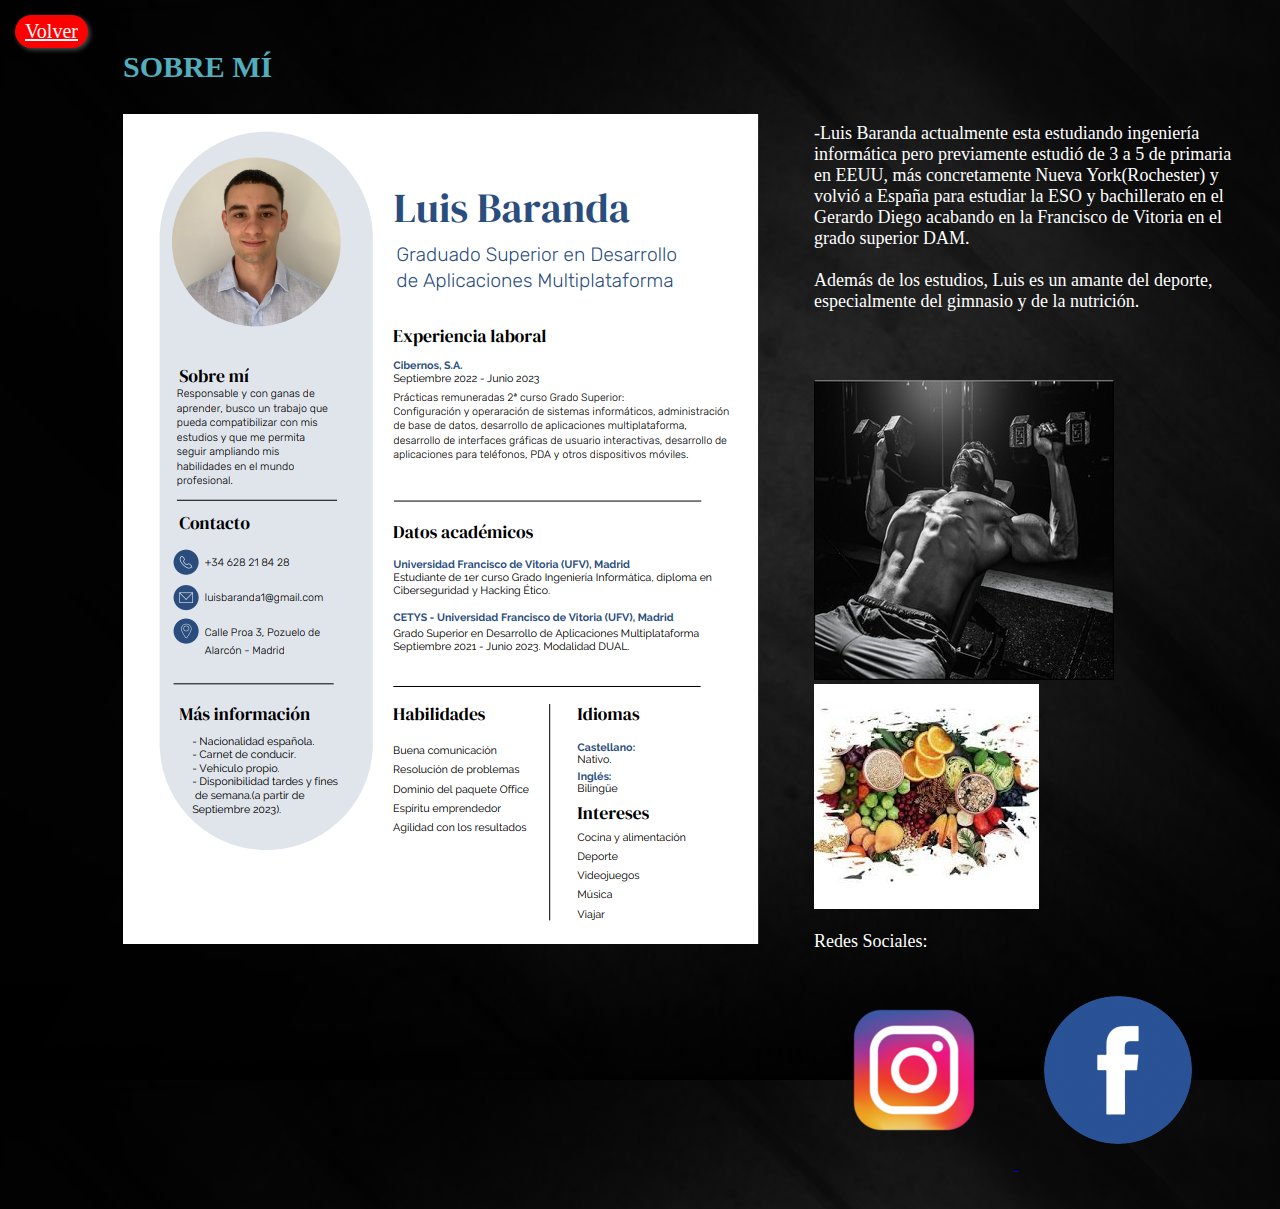
<file: pages/aboutMe.html>
<!DOCTYPE html>
<html lang="en">
    <head>
        <meta charset="UTF-8">
        <meta name="viewport" content="width=device-width, initial-scale=1.0">
        <link rel="stylesheet" type="text/css" href="../css/style.css">
        <title>SobreMi</title>
    </head>
    <body background="../images/1920x1080-Fondo-de-pantalla-negro.jpg">
        <div>
            <a href="../index.html" class="button-link">Volver</a>
            </div>
                <!-- Columna izquierda con imagen -->
                <div class="left-column">
                    <h3>SOBRE MÍ</h3>
                    <img src="../images/CV.PNG" alt="Imagen">
                </div>
            
                <!-- Columna derecha dividida en dos secciones -->
                <div class="right-column">
                    <div class="top-right">
                        <!-- Contenido de la parte superior -->
                        <p>-Luis Baranda actualmente esta estudiando ingeniería informática pero previamente estudió de 3 a 5 de primaria en EEUU, más concretamente 
                            Nueva York(Rochester) y volvió a España para estudiar la ESO y bachillerato en el Gerardo Diego acabando en la Francisco de Vitoria en el grado superior DAM.
                            <br><br>
                            Además de los estudios, Luis es un amante del deporte, especialmente del gimnasio y de la nutrición.
                        </p>
                    </div>
                    <div class="bottom-right">
                        <img src="../images/gim1.jpg" alt="Gym">
                        <img src="../images/nutricion.jpg" alt="Nutricion">
                        <p>Redes Sociales:</p>
                        <a href="https://www.instagram.com/luisbarandaa_/">
                            <img src="../images/instagram1.webp" alt="Instagram">
                        </a>
                        <a href="https://www.facebook.com/luis.baranda.1428">
                            <img src="../images/facebook.png" alt="Facebook">
                        </a>
                    </div>
                </div>
    </body>
    </html>
</file>
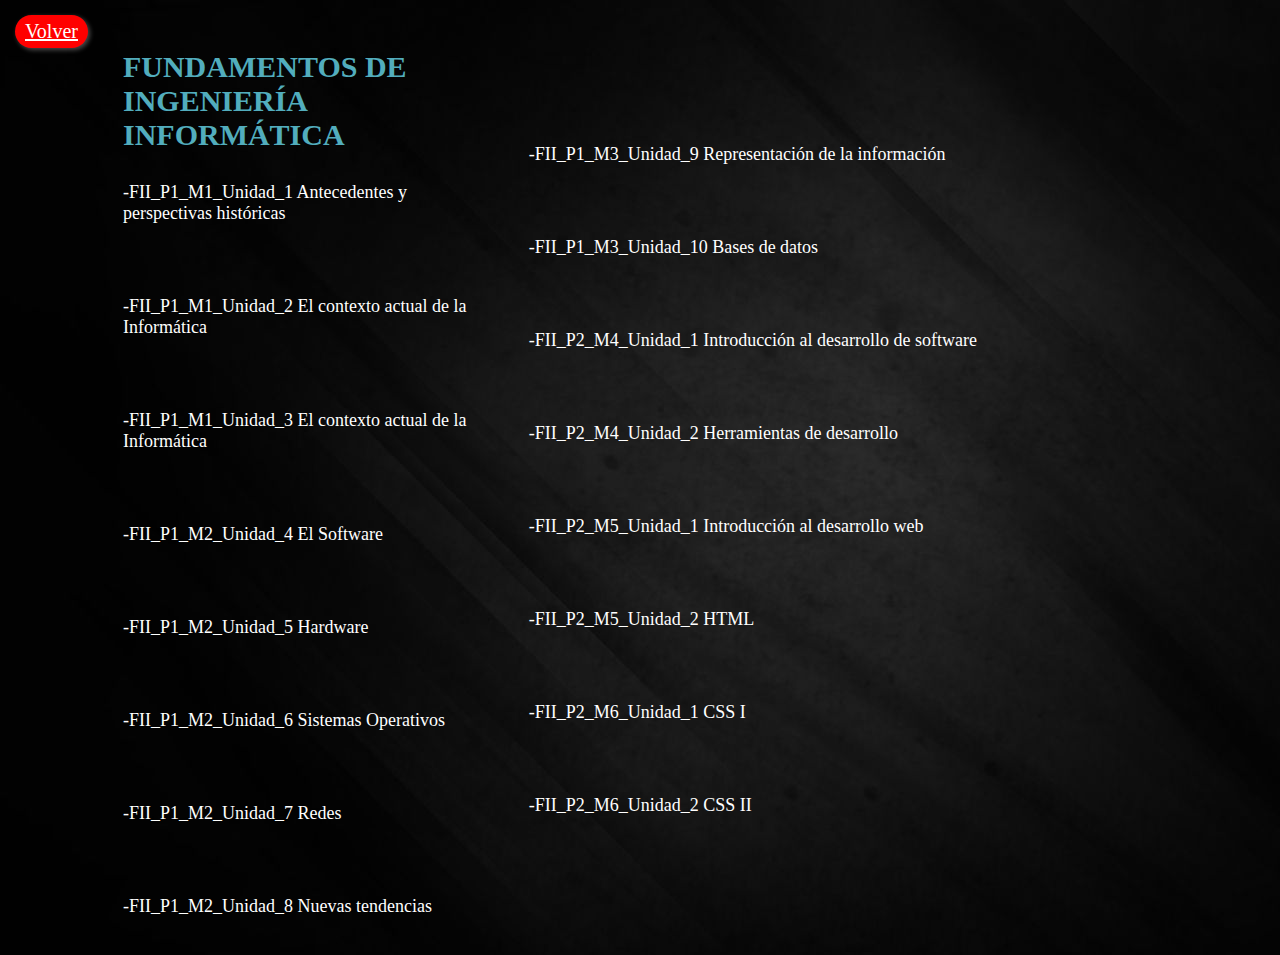
<file: pages/bloques.html>
<!DOCTYPE html>
<html lang="en">
    <head>
        <meta charset="UTF-8">
        <meta name="viewport" content="width=device-width, initial-scale=1.0">
        <link rel="stylesheet" type="text/css" href="../css/style.css">
        <title>FII</title>
    </head>
    <body background="../images/1920x1080-Fondo-de-pantalla-negro.jpg">
        <div>
            <a href="./FII.html" class="button-link">Volver</a>
            </div>
                <div class="left-column">
                    <h3>FUNDAMENTOS DE INGENIERÍA INFORMÁTICA</h3>
                    <p>-FII_P1_M1_Unidad_1 Antecedentes y perspectivas históricas</p>
                    <br><br>
                    <p>-FII_P1_M1_Unidad_2 El contexto actual de la Informática</p>
                    <br><br>
                    <p>-FII_P1_M1_Unidad_3 El contexto actual de la Informática</p>
                    <br><br>
                    <p>-FII_P1_M2_Unidad_4 El Software</p>
                    <br><br>
                    <p>-FII_P1_M2_Unidad_5 Hardware</p>
                    <br><br>
                    <p>-FII_P1_M2_Unidad_6 Sistemas Operativos</p>
                    <br><br>
                    <p>-FII_P1_M2_Unidad_7 Redes</p>
                    <br><br>
                    <p>-FII_P1_M2_Unidad_8 Nuevas tendencias</p>
                </div>

                <div class="right-column">
                    <br><br>
                    <p>-FII_P1_M3_Unidad_9 Representación de la información</p>
                    <br><br>
                    <p>-FII_P1_M3_Unidad_10 Bases de datos</p>
                    <br><br>
                    <p>-FII_P2_M4_Unidad_1 Introducción al desarrollo de software</p>
                    <br><br>
                    <p>-FII_P2_M4_Unidad_2 Herramientas de desarrollo</p>
                    <br><br>
                    <p>-FII_P2_M5_Unidad_1 Introducción al desarrollo web</p>
                    <br><br>
                    <p>-FII_P2_M5_Unidad_2 HTML</p>
                    <br><br>
                    <p>-FII_P2_M6_Unidad_1 CSS I</p>
                    <br><br>
                    <p>-FII_P2_M6_Unidad_2 CSS II</p>

                </div>

    </body>
    </html>
</file>
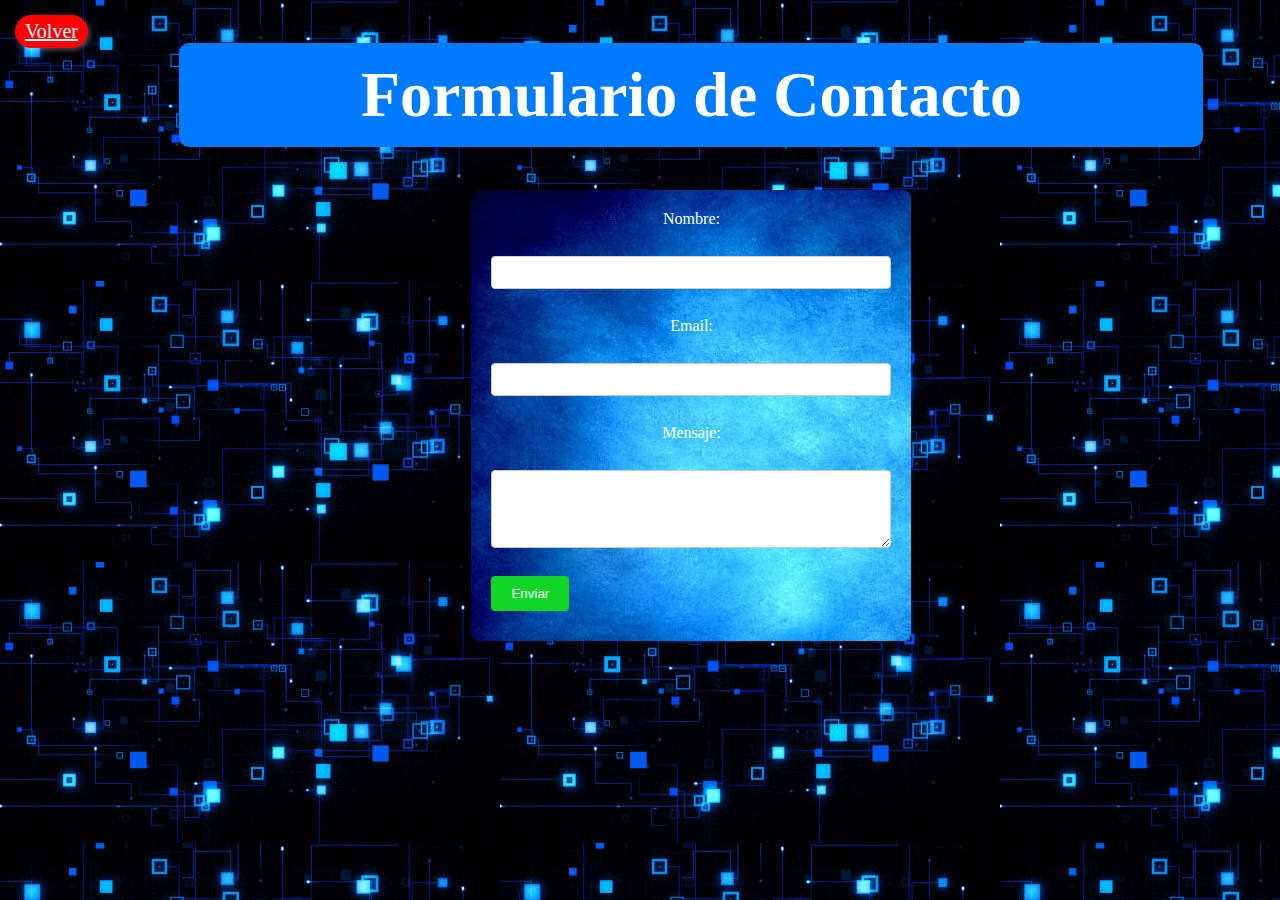
<file: pages/contact.html>
<!DOCTYPE html>
<html lang="en">
    <head>
        <meta charset="UTF-8">
        <meta name="viewport" content="width=device-width, initial-scale=1.0">
        <link rel="stylesheet" type="text/css" href="../css/style.css">
        <title>Contacto</title>
        <!-- Un script facil que cuando se pulsa el boton de enviar borra todo y sale Mensaje enviado. ¡Gracias! -->
        <script>
            function enviarFormulario() {

                document.getElementById("miFormulario").reset();

                alert("Mensaje enviado. ¡Gracias!");
            }
        </script>
    </head>
    <body background="../images/fondo.gif">
        <div>
            <a href="../index.html" class="button-link">Volver</a>
            </div>
        <div class="content">
            <div class="container">
                <h1>Formulario de Contacto</h1>
                <!-- Formulario básico -->
                    <form id="miFormulario" action="/enviar" method="post">
                        <label for="nombre">Nombre:</label><br>
                        <input type="text" id="nombre" name="nombre"><br>
                
                        <label for="email">Email:</label><br>
                        <input type="email" id="email" name="email"><br>
                
                        <label for="mensaje">Mensaje:</label><br>
                        <textarea id="mensaje" name="mensaje" rows="4" cols="50"></textarea><br>
                
                        <input type="button" value="Enviar" onclick="enviarFormulario()">
                    </form>
            </div>
        </div>
    </body>
</html>
</file>
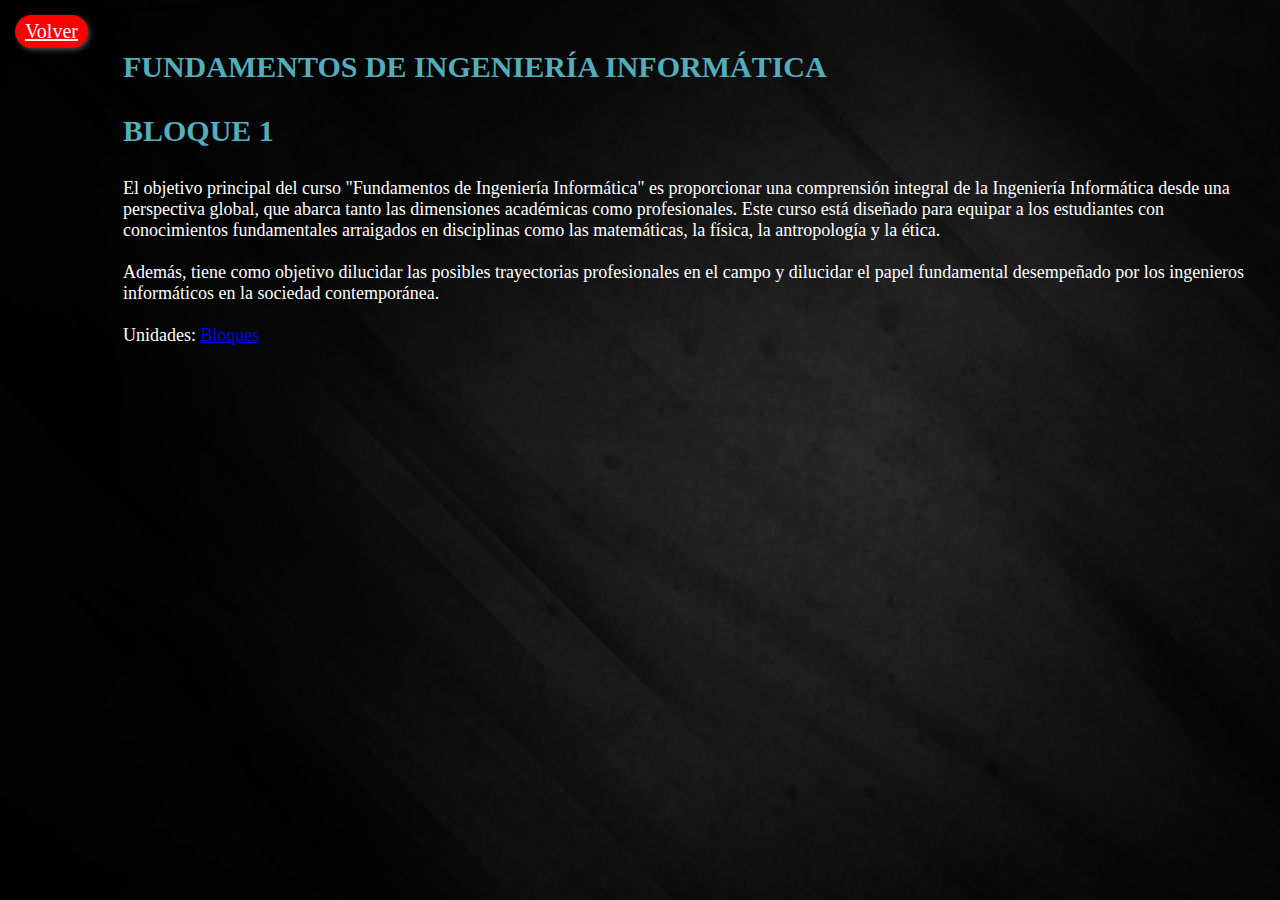
<file: pages/FII.html>
<!DOCTYPE html>
<html lang="en">
    <head>
        <meta charset="UTF-8">
        <meta name="viewport" content="width=device-width, initial-scale=1.0">
        <link rel="stylesheet" type="text/css" href="../css/style.css">
        <title>FII</title>
    </head>
    <body background="../images/1920x1080-Fondo-de-pantalla-negro.jpg">
        <div>
            <a href="../index.html" class="button-link">Volver</a>
            </div>

                <div class="left-column">
                    <h3>FUNDAMENTOS DE INGENIERÍA INFORMÁTICA</h3>
                    <h3>BLOQUE 1</h3>
                    <p>El objetivo principal del curso "Fundamentos de Ingeniería Informática" es proporcionar una
                        comprensión integral de la Ingeniería Informática desde una perspectiva global, que abarca
                        tanto las dimensiones académicas como profesionales. Este curso está diseñado para equipar a
                        los estudiantes con conocimientos fundamentales arraigados en disciplinas como las
                        matemáticas, la física, la antropología y la ética.
                        <br><br>
                        Además, tiene como objetivo dilucidar las posibles trayectorias profesionales en el campo y
                        dilucidar el papel fundamental desempeñado por los ingenieros informáticos en la sociedad
                        contemporánea.
                        <br><br> Unidades:  <a href="./bloques.html" class="button-link1">Bloques</a> </p>
                </div>

    </body>
    </html>
</file>
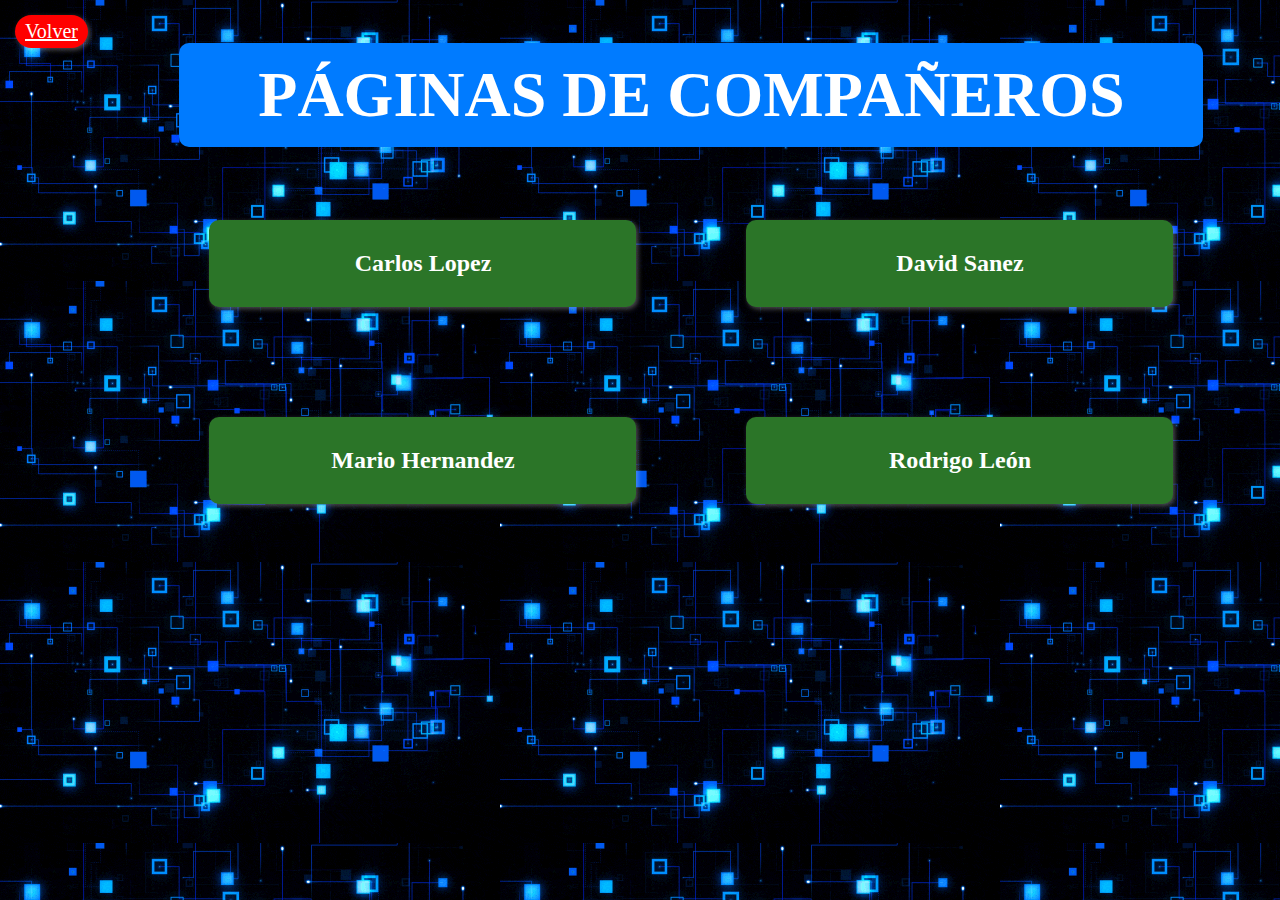
<file: pages/net.html>
<!DOCTYPE html>
<html lang="en">
<head>
	<meta charset="UTF-8">
    <meta name="viewport" content="width=device-width, initial-scale=1.0">
	<link rel="stylesheet" type="text/css" href="../css/style.css">
    <title>Net</title>
</head>
<body background="../images/fondo.gif">
	<div>
		<a href="../index.html" class="button-link">Volver</a>
		</div>
	<div class="content">
			
		<div class="container">

			<h1>PÁGINAS DE COMPAÑEROS</h1>
			   
			<!-- aqui tenemos un grid 2x2 para los links que visualmente son botones -->
			<div class="grid">
			<a class="buttonNet" href="https://carlossslpz.github.io/pagina-web/">Carlos Lopez</a>
			<a class="buttonNet" href="https://davidsanez.github.io/webfinal/">David Sanez</a>
			<a class="buttonNet" href="https://mariohernandez13.github.io/Trabajo-fii-web/">Mario Hernandez</a>
			<a class="buttonNet" href="https://rleong11.github.io/P-gina-Web/">Rodrigo León</a>
		</div>
		
	</div>
</body>
</html>
</file>
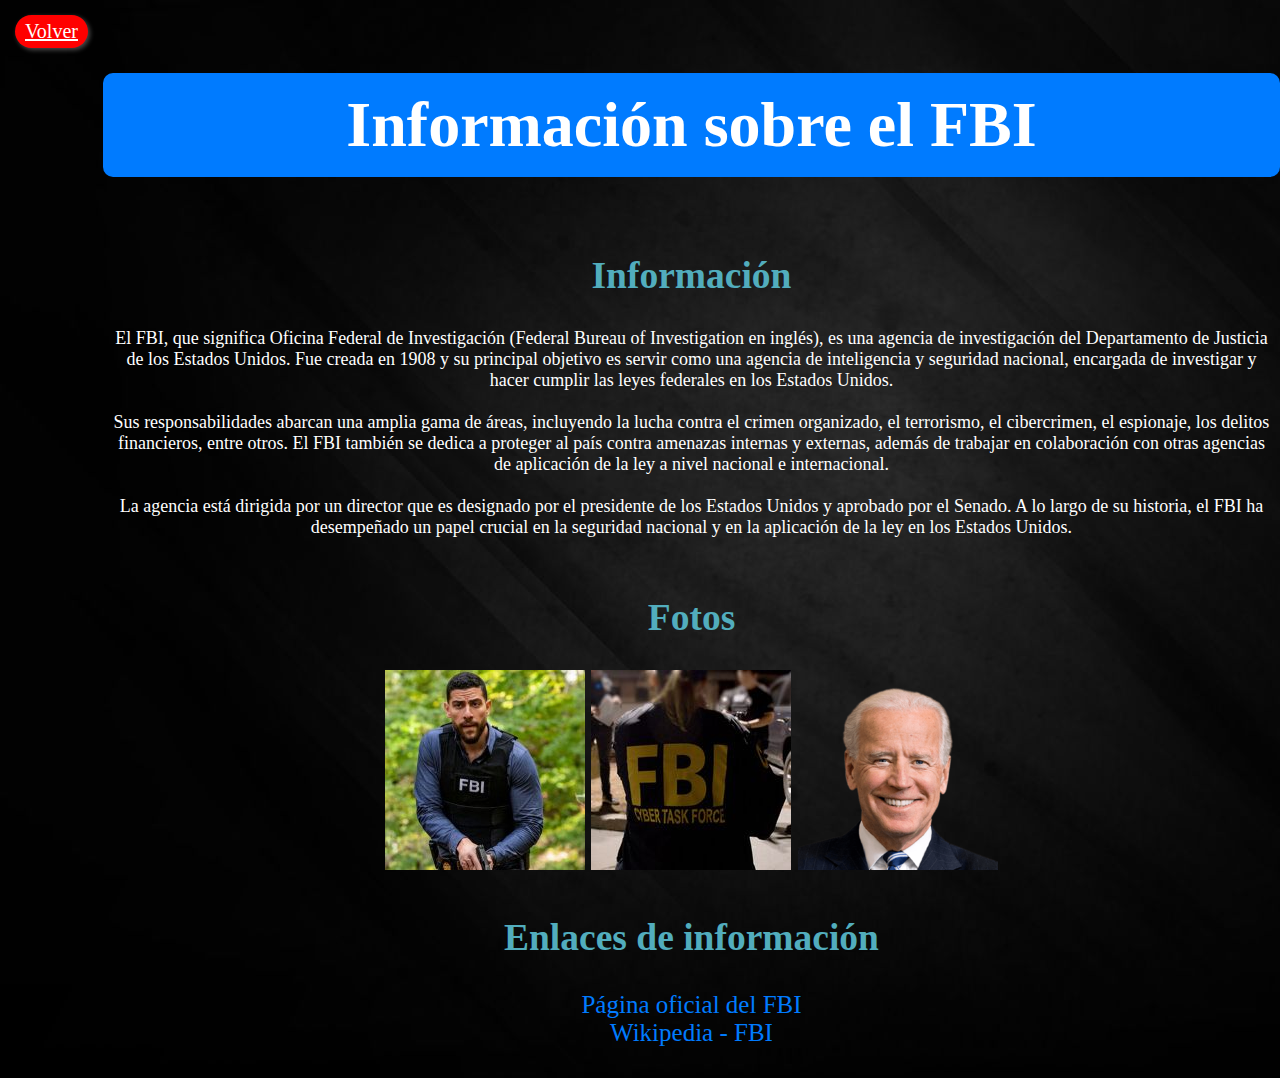
<file: pages/topic.html>
<!DOCTYPE html>
<html lang="en">
<head>
	<meta charset="UTF-8">
    <meta name="viewport" content="width=device-width, initial-scale=1.0">
	<link rel="stylesheet" type="text/css" href="../css/style.css">
    <title>Tema</title>
</head>
<body background="../images/1920x1080-Fondo-de-pantalla-negro.jpg">
    <div>
    <a href="../index.html" class="button-link">Volver</a>
    </div>
    <div class="container">
	<header>
        <h1>Información sobre el FBI</h1>
    </header>

<!-- Sección de texto -->
    <section id="informacion">
        <h2>Información</h2>
        <p>
            El FBI, que significa Oficina Federal de Investigación (Federal Bureau of Investigation en inglés),
             es una agencia de investigación del Departamento de Justicia de los Estados Unidos. Fue creada en 1908 y su principal objetivo es servir
              como una agencia de inteligencia y seguridad nacional, encargada de investigar y hacer cumplir las leyes federales en los Estados Unidos. <br><br>
            
            Sus responsabilidades abarcan una amplia gama de áreas, incluyendo la lucha contra el crimen organizado, el terrorismo,
             el cibercrimen, el espionaje, los delitos financieros, entre otros. El FBI también se dedica a proteger al país contra amenazas internas y externas,
              además de trabajar en colaboración con otras agencias de aplicación de la ley a nivel nacional e internacional. <br><br>
            
            La agencia está dirigida por un director que es designado por el presidente de los Estados Unidos y aprobado por el Senado.
             A lo largo de su historia, el FBI ha desempeñado un papel crucial en la seguridad nacional y en la aplicación de la ley en los Estados Unidos.</p>
    </section>

<!-- Sección de fotos -->
    <section id="fotos">
        <h2>Fotos</h2>
        <img src="../images/FBIAGENT.jpg" alt="Agente">
        <img src="../images/FBIAGENT2.jpg" alt="Agente">
        <img src="../images/biden.png" alt="Agente">
    </section>

<!-- Sección de links -->
    <section id="enlaces">
        <h2>Enlaces de información</h2>
        <ul>
            <li><a href="https://www.fbi.gov">Página oficial del FBI</a></li>
            <li><a href="https://es.wikipedia.org/wiki/Federal_Bureau_of_Investigation">Wikipedia - FBI</a></li>
        </ul>
    </section>
</div>
</body>
</html>
</file>
<file: css/style.css>
body {
	margin: 0;
	padding: 0;
	font-family: inherit;
	display: flex;
}
.container {
	width: 100%;
	margin: 0 auto;
	text-align: center;
	margin-top: 30px;
}
.content {
	width: 80%;
	margin: 0 auto;
	text-align: right;
}
.grid {
	display: grid;
	grid-template-columns: repeat(2, 1fr);
	grid-gap: 10px;
	margin-top: 10px;
}
h1 {
        font-size: 4em;
        font-family: inherit;
        color: #ffffff;
        background-color: #007bff;
        padding: 15px;
		border-radius: 10px;
        text-align: center;
      }
h3 {
        font-size: 30px;
		color: #52adbd;
      }
	  .grid {
		display: grid;
		grid-template-columns: repeat(2, 1fr);
		grid-gap: 50px;
		margin-top: 30px;
		justify-content: center;
		align-items: center;
	}
	.button:last-child {
		grid-column: span 2; 
		text-align: center; 
		margin-left: auto; 
		margin-right: auto; 
		width: 50%; 
	}
.button {
  display: block;
  margin: 10px;
  padding: 30px 50px;
  border-radius: 10px;
  background-color: #007bff;
  color: #ffffff;
  text-align: center;
  text-decoration: none;
  font-size: 24px;
  font-weight: bold;
  box-shadow: 2px 2px 5px rgba(255, 255, 255, 0.3);
}
.button:hover {
	background-color: #0056b3;
}

/*para la pagina contacto*/
#miFormulario{
	color: #ffffff;
	background-image: url("../images/fondoAzulContact.jpg");
    padding: 20px;
    border-radius: 8px;
    max-width: 400px;
    margin: 0 auto;
	justify-content: center;
		align-items: center;
}

label,
input,
textarea {
    display: block;
    margin-bottom: 10px;
	justify-content: center;
		align-items: center;
		text-align: center;
		box-sizing: border-box;
}

input[type="text"],
input[type="email"],
textarea {
    width: 100%;
    padding: 8px;
    border-radius: 4px;
    border: 1px solid #cccccc;
	justify-content: center;
		align-items: center;
		text-align: center;
}

input[type="button"] {
    background-color: #11d628;
    color: #fff;
    border: none;
    padding: 10px 20px;
    border-radius: 4px;
    cursor: pointer;
}

input[type="button"]:hover {
    background-color: #004707;
}
.buttonNet {
	display: block;
	margin: 30px;
	padding: 30px 50px;
	border-radius: 10px;
	background-color: #2b7528;
	color: #ffffff;
	text-align: center;
	text-decoration: none;
	font-size: 24px;
	font-weight: bold;
	box-shadow: 2px 2px 5px rgba(255, 255, 255, 0.3);
  }
  .buttonNet:hover {
	  background-color: #00b327;
  }

/* Secciones */
section {
    margin: 3px ;
    padding: 3px;
    border-radius: 5px;
	color: #52adbd;
	font-size: 25px;
}

/* Enlaces */
ul {
    list-style: none;
    padding: 0;
}

ul li {
    margin-bottom: 0px;
}

ul li a {
    color: #007bff;
    text-decoration: none;
}

ul li a:hover {
    color: #002852;
}

p{ 
	color: #ffffff;
	font-size: 18px;
}
.left-column {
	flex: 1;
	padding: 20px;
}

/* Columna derecha */
.right-column {
	margin-top: 70px;
	flex: 2;
	padding: 20px;
}

/* División de la columna derecha en dos secciones */
.top-right {
	margin-bottom: 20px;
	padding: 15px;
}

.bottom-right {
	padding: 15px;
}
.button-link {
	display: block;
	margin: 15px;
	padding: 5px 10px;
	border-radius: 20px;
	background-color: red;
	color: #ffffff;
	text-align: center;
	font-size: 20px;
	box-shadow: 2px 2px 5px rgba(255, 255, 255, 0.3);
}
</file>
